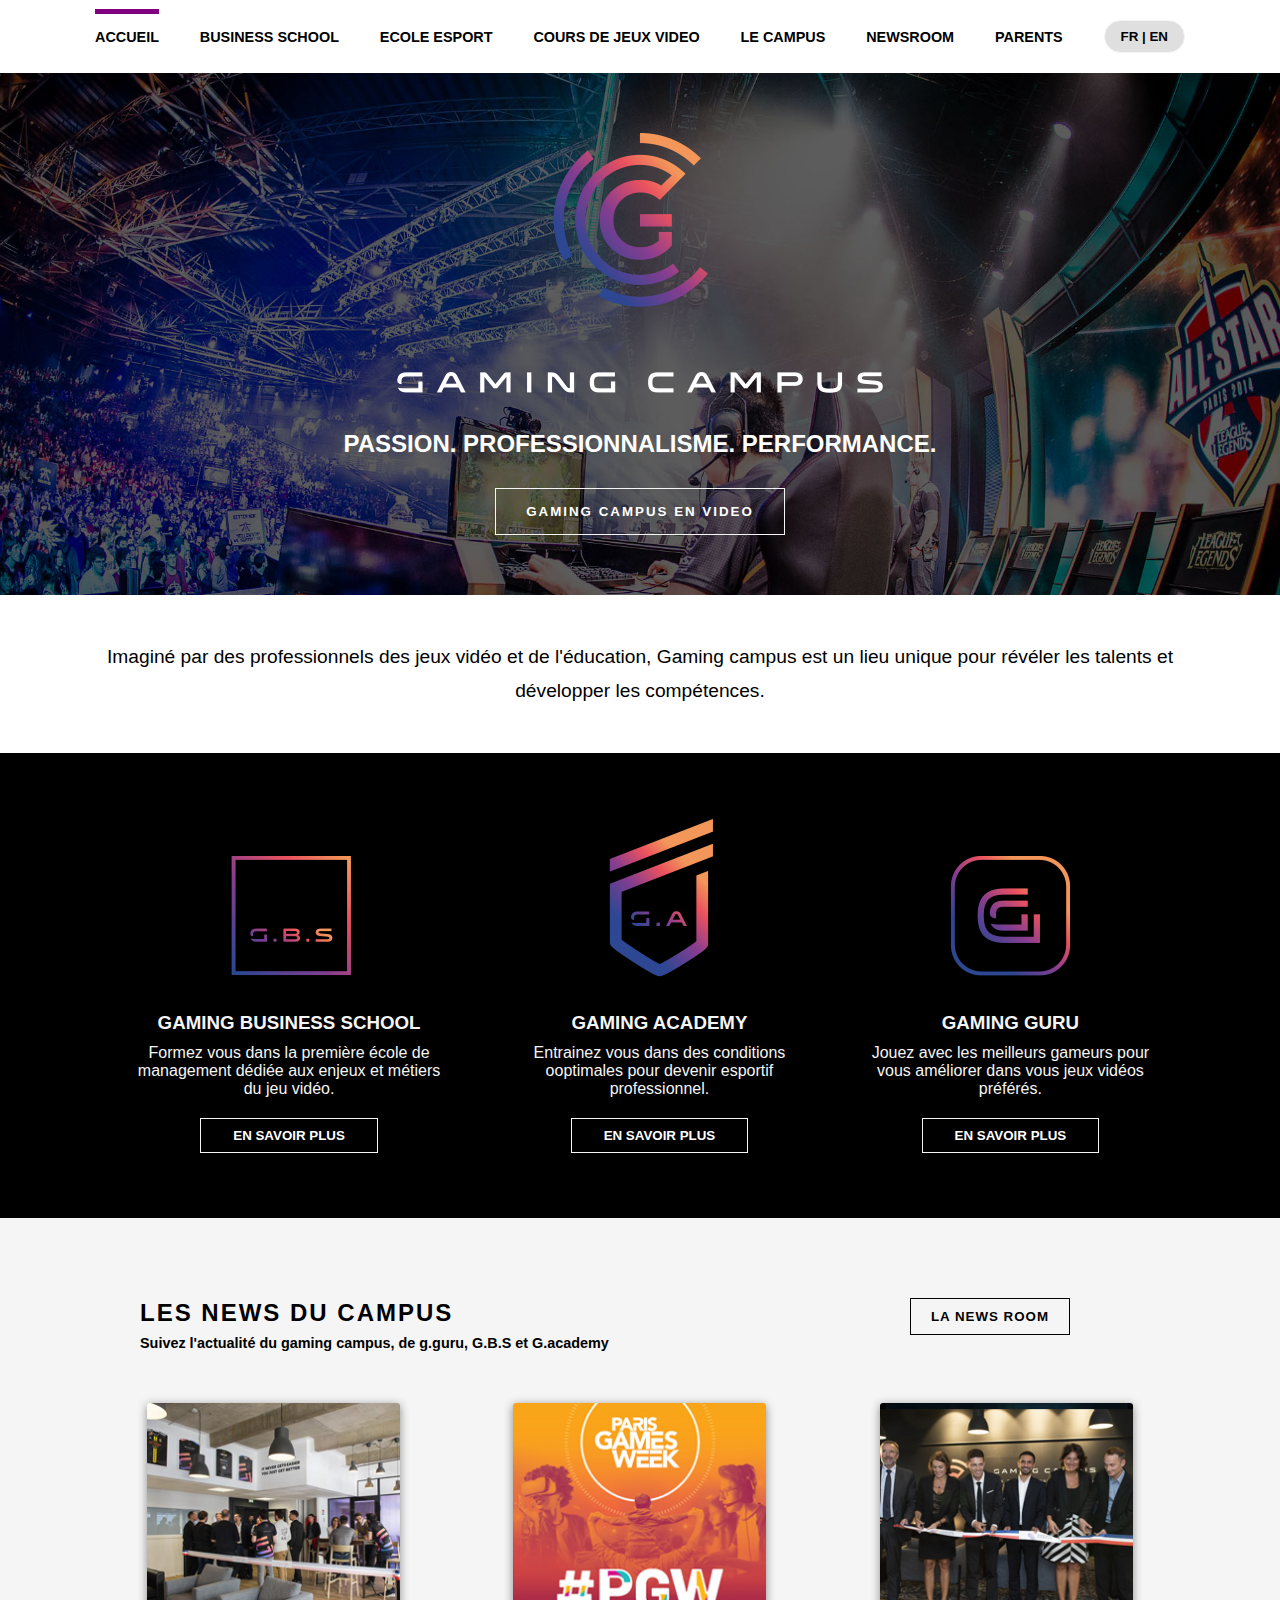
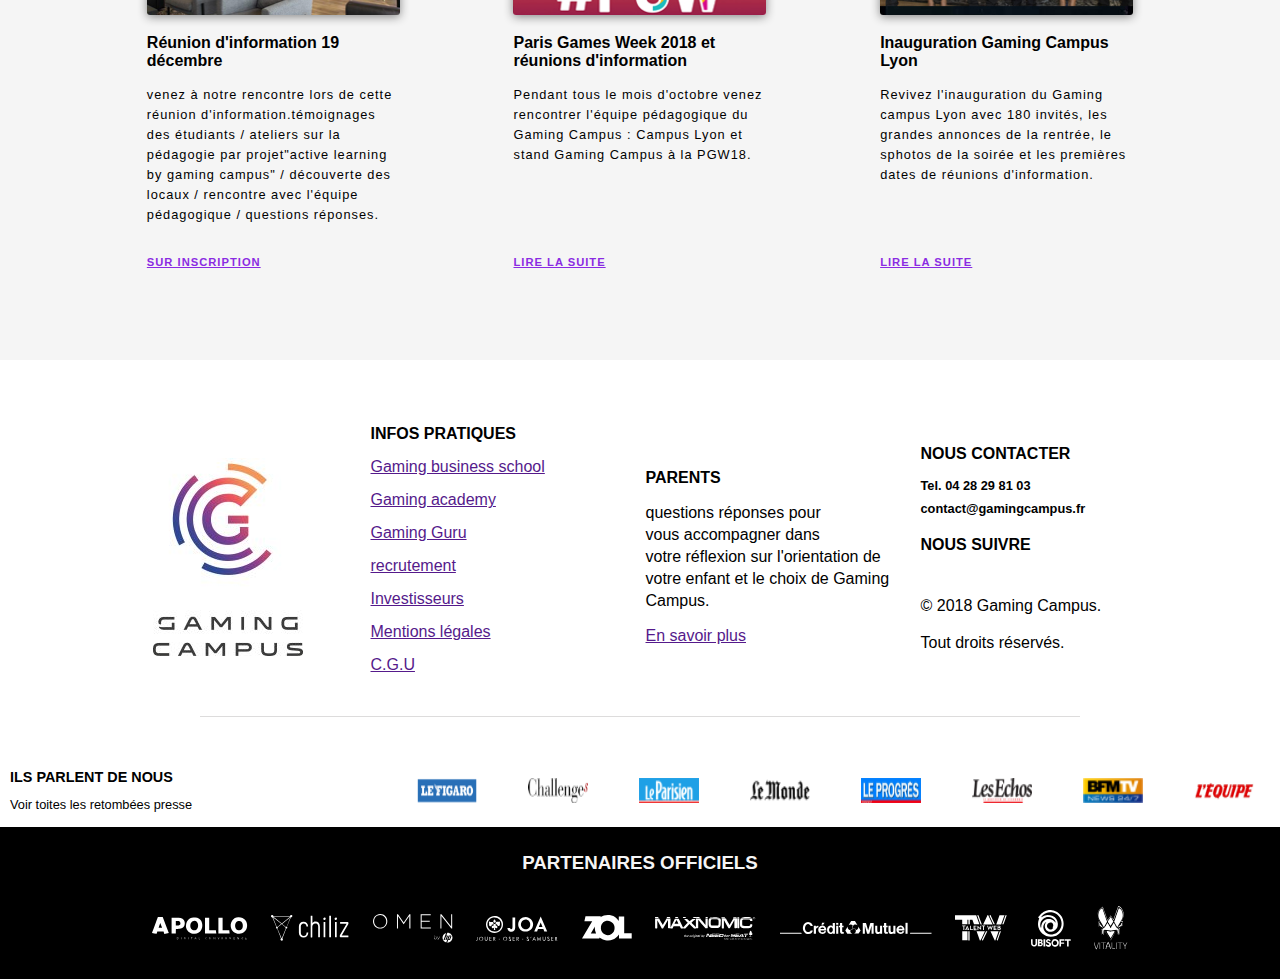
<file: index.html>
<!DOCTYPE html>
<html lang="en">

<head>
    <meta charset="UTF-8">
    <meta name="viewport" content="width=device-width, initial-scale=1.0">
    <link rel="stylesheet" href="style.css">
    <link rel="icon" type="image/x-icon"
        href="https://images.squarespace-cdn.com/content/v1/524883b7e4b03fcb7c64e24c/1685041480038-AWYM7XXSYNHG53PL43L6/Squarespace+Favicon.jpg?format=1500w">
    <link rel="stylesheet" href="https://cdnjs.cloudflare.com/ajax/libs/font-awesome/6.5.1/css/all.min.css"
        integrity="sha512-DTOQO9RWCH3ppGqcWaEA1BIZOC6xxalwEsw9c2QQeAIftl+Vegovlnee1c9QX4TctnWMn13TZye+giMm8e2LwA=="
        crossorigin="anonymous" referrerpolicy="no-referrer" />
    <!--<title>Helium</title>
</head>

<body>
    <nav>
        <h2>Helium</h2>
        <ul>
            <li>5G</li>
            <li>Explorer</li>
            <li>Ecosystem</li>
        </ul>
    </nav>
    <header>
        <div class="header-left">
            <div class="header-left-container">
                <h1>People-Powered Networks</h1>
                <h3>Start a wireless Revolution</h3>
                <p>Lorem ipsum dolor sit, amet consectetur adipisicing elit.
                    Aliquam, voluptate beatae sequi ipsam vel ullam labore excepturi voluptas.
                    Non magnam illum officiis doloribus, fuga itaque at dolor sit voluptas fugit!</p>
            </div>
        </div>
        <div class="head-right">
            <img src="./img/main.png" alt="digital" id="modem">
        </div>
    </header>
    <section class="infos">
        <div class="infos-left">
            <h3>Core technologies</h3>
            <div class="btn-container">
                <button>Tokens</button>
                <button>Proof of coverages</button>
                <button>LongFi</button>
            </div>
        </div>
        <div class="infos-right">
            <h3>Our Investors</h3>
            <div class="investors">
                <div class="img-container">
                    <img src="./img/investlogo2blue.png" alt="investor 1">
                    <img src="./img/investlogo3blue.png" alt="investor 2">
                    <img src="./img/investlogo4blue.png" alt="investor 3">
                </div>
            </div>
        </div>
    </section>
-->
    <nav>
        <ul>
            <li><a href="index.html">ACCUEIL</a></li>
            <li><a href="business school.html">BUSINESS SCHOOL</a></li>
            <li><a href="ECOLE SPORT">ECOLE ESPORT</a></li>
            <li><a href="COURS DE JEUX VIDEO">COURS DE JEUX VIDEO</a></li>
            <li><a href="Le CAMPUS">LE CAMPUS</a></li>
            <li><a href="NEWSROOM">NEWSROOM</a></li>
            <li><a href="PARENTS">PARENTS</a></li>
            <li><button id="language">FR | EN</button></li>
        </ul>
    </nav>
    <header>
        <div class="main-header">
            <div id="img-logo">
                <img src="./img/logo-gc-hero.png" alt="logo">
            </div>
            <h1>PASSION. PROFESSIONNALISME. PERFORMANCE.</h1>
            <button class="button-logo">GAMING CAMPUS EN VIDEO<i class="fa-solid fa-angle-right"></i></button>
        </div>
    </header>
    <div class="header-text">
        <p>Imaginé par des professionnels des jeux vidéo et de l'éducation,
            Gaming campus est un lieu unique pour révéler les talents et développer les compétences. </p>
    </div>
    <section class="section-logo">
        <div class="section-logo-container">
            <div class="section-left">
                <div class="logo-pic">
                    <div class="pic1">
                        <img src="./img/logo-gbs-home.png" alt="logo">
                    </div>
                </div>
                <h3>gaming business school</h3>
                <p>Formez vous dans la première école de management dédiée aux enjeux et métiers du jeu vidéo.</p>
                <button class="btn-1">en savoir plus</button>
            </div>
            <div class="section-centre">
                <div class="logo-pic">
                    <div class="pic2">
                        <img src="./img/logo-ga-home.png" alt="home">
                    </div>
                </div>
                <h3>gaming academy</h3>
                <p>Entrainez vous dans des conditions ooptimales pour devenir esportif professionnel.</p>
                <button class="btn-2">En savoir plus</button>
            </div>
            <div class="section-right">
                <div class="logo-pic">
                    <div class="pic3">
                        <img src="./img/logo-gg-home.png" alt="">
                    </div>
                </div>
                <h3>gaming guru</h3>
                <p>Jouez avec les meilleurs gameurs pour vous améliorer dans vous jeux vidéos préférés.</p>
                <button class="btn-3">En savoir plus</button>
            </div>
        </div>
    </section>
    <section class="news">
        <div class="headernews">
            <div class="headerleft-news">
                <h2>les news du campus</h2>
                <p>Suivez l'actualité du gaming campus, de g.guru, G.B.S et G.academy
                <p>
            </div>
            <div class="headerright-news">
                <button class="btn-news">la news room <i class="fa-solid fa-angle-right"></i></button>
            </div>
        </div>
        <div class="main-news">
            <div class="main-news-container">
                <div class="left-news">
                    <div class="imgleft-news">
                        <img src="./img/ri8decembre.jpg" alt="réunion">
                    </div>
                    <div class="leftnews-text">
                        <h4>Réunion d'information 19 décembre</h4>
                        <p>venez à notre rencontre lors de cette réunion d'information.témoignages des étudiants /
                            ateliers
                            sur la pédagogie par projet"active learning by gaming campus" / découverte des locaux /
                            rencontre avec l'équipe pédagogique / questions réponses.</p>
                    </div>
                    <div class="link">
                        <a href="">Sur inscription <i class="fa-solid fa-angle-right"></i></a>
                    </div>
                </div>
                <div class="center-news">
                    <div class="imgcenter-news">
                        <img src="./img/pgw18home.jpg" alt="PGW">
                    </div>
                    <div class="centernews-text">
                        <h4>Paris Games Week 2018 et réunions d'information </h4>
                        <p>Pendant tous le mois d'octobre venez rencontrer l'équipe pédagogique du Gaming Campus :
                            Campus
                            Lyon et stand Gaming Campus à la PGW18.</p>
                    </div>
                    <div class="link">
                        <a href="">Lire la suite<i class="fa-solid fa-angle-right"></i></a>
                    </div>
                </div>
                <div class="imgright-news">
                    <div class="right-news">
                        <img src="./img/inauguration_gaming_campus_photo.jpg" alt="inauguration">
                    </div>
                    <div class="rightnews-text">
                        <h4>Inauguration Gaming Campus Lyon</h4>
                        <p>Revivez l'inauguration du Gaming campus Lyon avec 180 invités, les grandes annonces de la
                            rentrée, le sphotos de la soirée et les premières dates de réunions d'information.</p>
                    </div>
                    <div class="link">
                        <a href="">Lire la suite<i class="fa-solid fa-angle-right"></i></a>
                    </div>
                </div>
            </div>
    </section>
    <div class="contact">
        <div class="contact-container">
            <div class="contact-list">
                <div class="list">
                    <div id="contact-img">
                        <img src="./img/logo-gc-footer.jpg" alt="logo">
                    </div>
                </div>
                <div class="list">
                    <h5>Infos Pratiques</h5>
                    <ul class="infos-p">
                        <li><a href="">Gaming business school</a></li>
                        <li><a href="">Gaming academy</a></li>
                        <li><a href="">Gaming Guru</a></li>
                        <li><a href="">recrutement</a></li>
                        <li><a href="">Investisseurs</a></li>
                        <li><a href="">Mentions légales</a></li>
                        <li><a href="">C.G.U</a></li>
                    </ul>
                </div>
                <div class="list">
                    <h5>Parents</h5>
                    <p>questions réponses pour <br>
                        vous accompagner dans <br>
                        votre réflexion sur l'orientation de votre enfant
                        et le choix de Gaming Campus.</p>
                    <a href="">En savoir plus</a>
                </div>
                <div class="list">
                    <h5>Nous contacter</h5>
                    <h6>Tel. 04 28 29 81 03</h6>
                    <h6>contact@gamingcampus.fr</h6>
                    <div class="network">
                        <h5>Nous suivre</h5>
                        <div class="footer-logos">
                            <i class="fa-brands fa-twitter"></i>
                            <i class="fa-brands fa-facebook"></i>
                            <i class="fa-brands fa-linkedin"></i>
                            <i class="fa-brands fa-instagram"></i>
                        </div>
                    </div>
                    <p class="copyright">© 2018 Gaming Campus.</p>
                    <p>Tout droits réservés.</p>
                </div>
            </div>
        </div>
    </div>
    <div class="bottom-infos">
        <div class="bottom-text">
            <h3>Ils parlent de nous</h3>
            <p>Voir toites les retombées presse</p>
        </div>
        <div class="bottom-img">
            <img src="./img/figaro.png" alt="logo figaro">
            <img src="./img/challenges.png" alt="logo challenge">
            <img src="./img/leparisien.png" alt="logo le parisien">
            <img src="./img/lemonde.png" alt="logo le monde">
            <img src="./img/progres.png" alt="logo progres">
            <img src="./img/echos.png" alt="logo echos">
            <img src="./img/bfm.png" alt="logo bfm">
            <img src="./img/lepoint.png" alt="logo equipe">
        </div>
    </div>
    <footer>
        <div class="footer-global">
            <div class="foot-text">
                <h3>Partenaires Officiels</h3>
            </div>
            <div class="foot-img">
                <ul>
                    <li><img src="./img/apollo.png" alt="logo"></li>
                    <li><img src="./img/chiliz.png" alt="logo"></li>
                    <li><img src="./img/omen.png" alt=logo""></li>
                    <li><img src="./img/joa.png" alt="logo"></li>
                    <li><img src="./img/zol.png" alt="logo"></li>
                    <li><img src="./img/maxonomic.png" alt="logo"></li>
                    <li><img src="./img/credit-mutuel.png" alt="logo"></li>
                    <li><img src="./img/talent-web.png" alt="logo"></li>
                    <li><img src="./img/ubisoft.png" alt="logo"></li>
                    <li><img src="./img/vitality.png" alt="logo"></li>
                </ul>
            </div>
        </div>
        </div>
    </footer>
    </body>

</html>
</file>
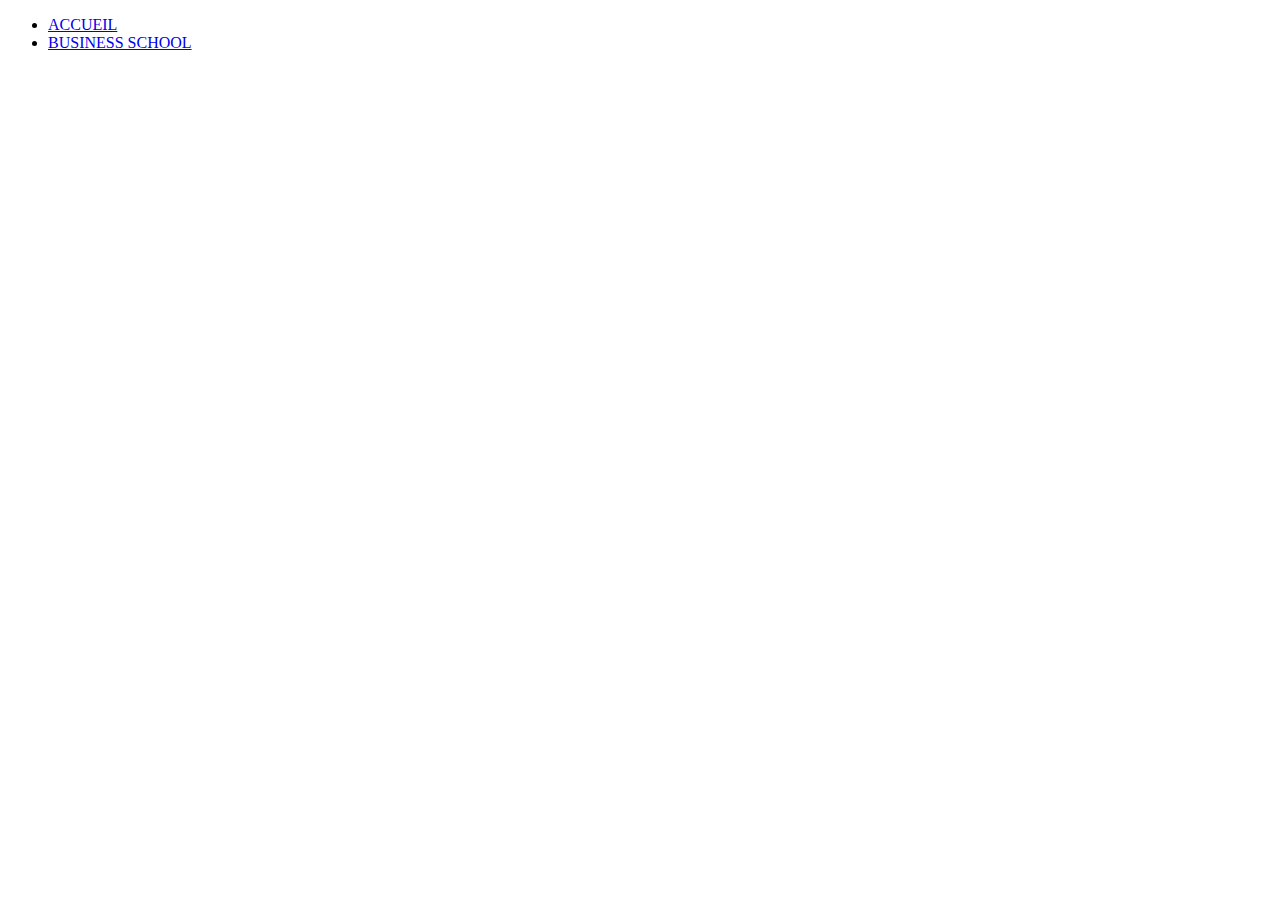
<file: business school.html>
<!DOCTYPE html>
<html lang="en">

<head>
    <meta charset="UTF-8">
    <meta name="viewport" content="width=device-width, initial-scale=1.0">
    <title>Document</title>
</head>

<body>
    <ul>
        <li> <a href="index.html">ACCUEIL</a></li>
        <li> <a href="business school.html">BUSINESS SCHOOL</a></li>
    </ul>

</body>

</html>
</file>
<file: style.css>
/*@import url('https://fonts.googleapis.com/css2?family=Inter&family=saira+Condensed:wght@500&display=swap');

:root{
    --color1:rgba(11, 11, 11, 0.894);
    --color2:rgb(237, 235, 235);
    --color3:rgb(59, 59, 225);
}
*{
    font-family:"Inter", serif;
    margin: 0;
    padding: 5px;
    box-sizing: border-box;
}
li{
    list-style: none;
}
p{
    font-size:0.8rem;
} 
body{
    background:var(--color1);
    color: var(--color2);
    min-height: 100vh;
}
nav{
  display: grid;
  grid-template-columns: 50% 50%;
   padding: 10px 20px;
}
nav ul{
   display: grid;
   grid-template-columns: 33% 33% 33%;
}
header{
    display: grid;
    grid-template-columns: 50% 50%;
    align-items: center;
    margin: 30px auto; 
}
h1{
    font-size:5rem;
}
.header-left-container h3{
    color:var(--color3);
    font-size: 1.8rem;
}
.header-right{
    width: 50%;
}
#modem{
 width: 100%; 
margin: 0 auto;
}
.infos{
background: black;
border-radius:10px;
display: grid;
grid-template-columns: 33% 67%;
}
button{
    background: var(--color3);
    color: var(--color2);
    border-radius: 10px; 
    border: none;
    width: 150px;
    padding: 10px;
    font-weight: bold;
    letter-spacing: 1px;
    margin: 5px;
    display: block;
}
.infos-right{
    width: 67%;  
}
.investors{
   display: flex;
  justify-content: center; 
  align-items: center;
   height: 86%;
}
.img-container{
   display: flex;
   justify-content: space-around;
}
.img-container img{
height: 60px;
}

/*tablette responsive
@media screen and (max-width:870px){
  h1{font-size: 2.5rem;
}
.header-left-container h3{
    font-size: 1rem;
}
p{
font-size: 0.7rem;
}}

@media screen and (max-width:590px){
    nav{
        grid-template-columns: 35% 65%;
    }
    nav ul{
        font-size: 0.7rem;
    }
    .header{
        display: block;
    }
    .infos{
        display: block;
        text-align: center;
    }
    .btn-container{
    text-align: center;
    }
    .img-container img{
        height: 30px;
    }
    button{
        margin:5px ;
    }
}
*/

@font-face {
    font-family:"Montserrat", 'sans-serif';
    src: url(./assets/fonts/Montserrat-VariableFont_wght_ttf);
}
*{
    margin: 0;
    padding: 0;
    box-sizing: border-box;
    font-family: "Montserrat", sans-serif;
    list-style: none;
}
/*repérer les élements en commum et donner un style général*/
button{
    background: none;
    outline: none;
    border: 1px solid whitesmoke;
    color:white;
    text-transform: uppercase;
    font-weight: 700;
    transition: 0.4s ease;
    cursor:pointer;
    padding: 10px;
}
button:hover{
    background: whitesmoke;
    color: black;
}
nav a{
    text-decoration: none;
   color: black;
}
body{
    margin: 0 auto;
    text-align: center;
}
nav{
    max-width: 1100px;
    margin:0 auto;
}
nav ul {
    display: flex;
    justify-content:space-between;
    align-items: center;
    padding: 0 5px;
}
nav li{
    text-transform: uppercase;
    font-weight: 900;  
    font-size: 0.9rem;
    cursor:pointer;
    padding:20px 0;
    transition: 0.3s ease;
    position: relative;
}
 nav li:first-child { 
    color:green;
}
nav li:first-child:before {
        content:"";
        width: 100%;
        height: 5px;
        position: absolute;
        background: purple;
        transform:translateY(-20px);
    }
nav li:hover:before {
        content:"";
        width: 100%;
        height: 5px;
        position: absolute;
        background: purple;
        transform:translateY(-20px);
    }
nav li:last-child{
        background: none;
    }
#language{
    background: rgba(128,128,128,0.25);
    border-radius:50px;
    padding:8px 16px;
    color: black;
}
.main-header {
    background: url(./img/bg.jpg) center/cover fixed;  
    color: white;
    padding: 60px;
}
h1{
    text-transform: uppercase;
    font-size: 1.5rem;
    font-weight:700;
    margin: 30px 35px;
} 
.main-header button{
    padding: 15px 30px;
    letter-spacing: 2px;
}
.main-header i{
    transform: translateX(5px);
}
.header-text{
  padding: 45px 0;
  max-width:1100px ;
  font-size: 1.2rem;
  line-height: 34px;
  margin: 0 auto;
}
.section-logo{
    background: black;
    padding: 65px 0;
    color: whitesmoke;
}
.section-logo-container{
    display: flex;
    justify-content: space-between;
    align-items: center;
    max-width: 1100px;
    margin: 0 auto;
}
.logo-pic{
    margin-bottom: 30px;
}
.section-logo-container h3{
    text-transform: uppercase;
    font-weight: 700;
}
.section-logo-container p{
    width: 80%;
    margin: 10px auto 20px;
}
.section-logo-container button{
    padding: 9px 32px;
}
.news{
    background-color: whitesmoke;
    padding: 80px 0 45px;
}
.headernews{
    display: grid;
    grid-template-columns: 70% 30%;
    max-width: 1000px;
    margin: 0 auto;
}
.headerleft-news{
    line-height: 30px;
}
.headerleft-news h2{
    text-transform: uppercase;
    letter-spacing: 2px;
    font-weight: 600;
    text-align: left;
}
.headerleft-news p{
    text-align: left;
    font-weight: 600;
    font-size: 0.9rem;
}
.headerright-news button{
    color: black;
    border-color: black;
    letter-spacing: 1px;
    padding: 10px 20px;
} 
.headerright-news button:hover{
    color: whitesmoke;
    background: rgba(0, 0, 0, 0.9);
}
.main-news-container{
    display: flex;
    justify-content: space-around;
    max-width: 1100px;
    margin: 45px auto;
}
.main-news-container > div{
    position: relative;
    max-width: 23%;
}
.main-news img{
    object-fit: cover;
    width: 100%;
    border-radius: 3px;
    box-shadow: 0 2px 10px #888;
}
.main-news-container h4{
    margin: 15px 0;
    text-align: left;
}
.main-news-container p{
    letter-spacing: 1px;
    text-align: left;
    font-size: 0.8rem;
   line-height: 20px;
   margin-bottom: 45px;
}
.link{
text-align: left;
position: absolute;
bottom: 0;
}
.main-news-container a{
    text-transform: uppercase;
    color: blueviolet;
    font-size: 0.7rem;
    font-weight: bold ;
    letter-spacing: 1px;
}
.main-news-container a:hover{
    color: darkgoldenrod;
}
.main-news-container i{
   transform: translateX(5px);
}
.contact{
padding: 65px 0 20px;
    max-width: 1100px;
    margin: 0 auto;
}
.contact-list{
    display: flex;
    justify-content: space-around;
    align-items: center;
    font-weight: 400;
    position: relative;
}
.contact-list:after{
    content: "";
    position: absolute;
    width: 80%;
    height: 1px;
    background: rgb(221, 220, 220);
    bottom: -28px;
}
.contact-list .list{
    text-align: left;
    width: 24%;
}
#contact-img img{
    margin: 0 auto;
    display: block;
}
.contact-list h5{
text-transform: uppercase;
font-size: 1rem;
margin-bottom: 15px;
}
.infos-p li{
   margin: 15px 0;
}
.list p{
    line-height: 22px;
    margin-bottom: 15px;
}
.list h6{
    font-size: 0.8rem;
    margin-bottom: 8px;
}
.list .network{
    margin: 20px 0 8px;
}
.footer-logos i{
font-size: 0.8rem;
margin:0 12px 30px 0;
}
.copyright{
    margin: 0;
}
.bottom-infos{
    padding: 60px 0 15px;
    display: flex;
    
    align-items: center;
}
.bottom-text{
    text-align: left;
    width: 30%;
    margin-left: 10px;
}
.bottom-text h3{
    text-transform: uppercase; 
    font-size: 0.9rem;
    margin-bottom: 12px;
}
.bottom-text p{
    font-size: 0.8rem;
}
.bottom-img{
    display: flex;
    justify-content: space-around;
    width: 70%;
}
.bottom-img img{
    width: 60px;
}
footer {
    background: black;
    color: whitesmoke;
    padding: 25px;
}
footer h3{
    text-transform: uppercase;
    font-weight: 700;
    margin-bottom: 32px;
}
footer ul{
    display: flex;
    justify-content: space-around;
    align-items: center;
    max-width: 1000px;
    margin: 0 auto;
} 
@media screen and (max-width:895px){
    nav li{
        font-size: 0.7rem;
    }
    .main-header img{
        width: 60%;
    }
    .contact-list .list{
        padding-left: 15px;
    }
    .bottom-img img{
        width: 40px;
    }
    footer ul{
        flex-wrap: wrap;
    }
    footer li{
        margin: 5px;
    }
}
@media screen and (max-width:704px){
    nav li{
        display: none;
    }
    .section-logo{
        padding: 0 0 40px;
    }
    .section-logo-container{
        display: block;
    }
    .section-logo-container div{
        margin-top: 40px;
    }
    .headernews{
        display: block;
    }
    .headerleft-news{
        width: 100%;
    }
    .headerleft-news h2{
        text-align: center;
    }
    .headerleft-news p{
        text-align: center;
        margin-bottom: 10px;
    }
    .main-news-container{
        display: block;
    }
    .main-news-container div{
        max-width: 90%;
        margin: 0 auto;
        padding-bottom:15px ;
        margin-top:58px ;
    }
    .main-news-container img{
        width: 50%;
    }
    .contact{
        display: none;
    }
}
</file>
